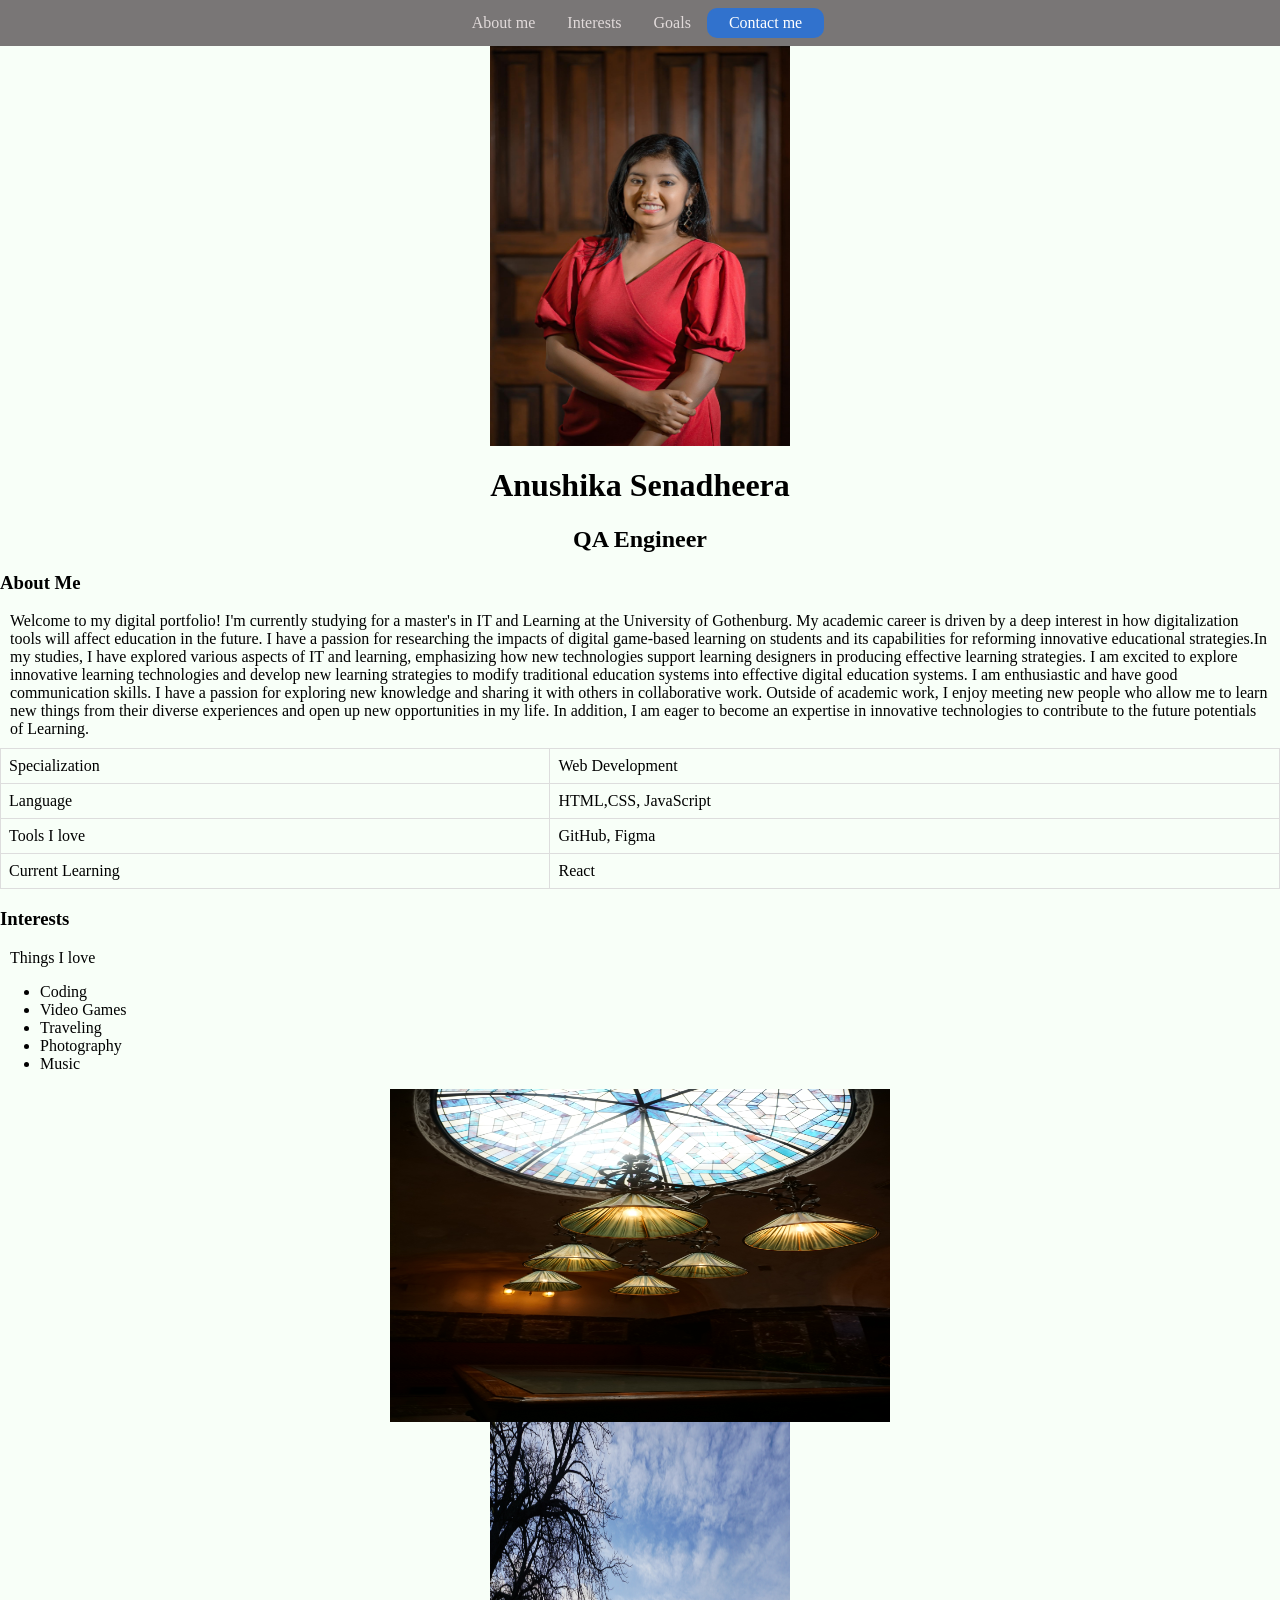
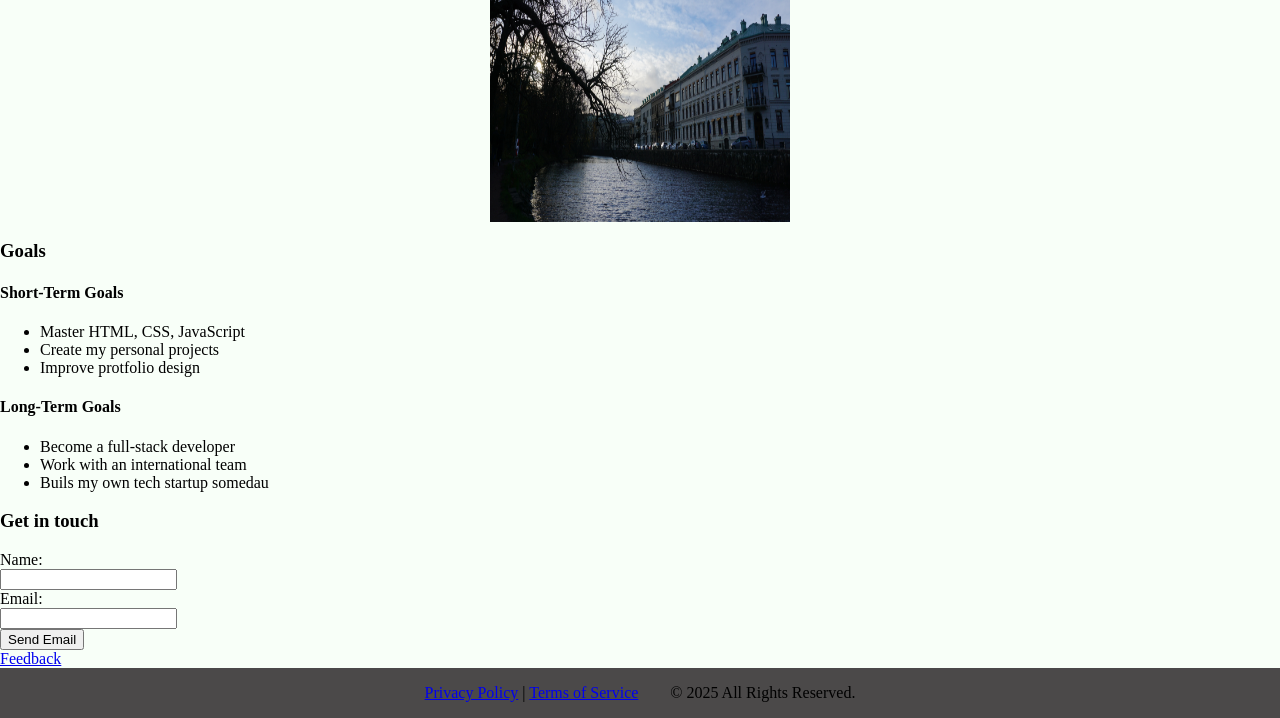
<file: index.html>
<!DOCTYPE html>
<html lang="en">
<head>
    <meta charset="UTF-8">
    <meta name="viewport" content="width=device-width, initial-scale=1.0">
    <title>Digital Portfolio</title>
    <link rel="stylesheet" href="styles.css">


</head>

<body>

<ul class="navbar">
  <li><a href="#aboutme">About me</a></li>
  <li><a href="#interest">Interests</a></li>
  <li><a href="#goals">Goals</a></li>
  <li><a class="contact-btn" target="_blank" href="https://www.linkedin.com/feed/">Contact me</a></li>
</ul>


<img src="assets/IMG_3081.JPG" alt="A portrait of me standing in a art gallery"width="300"
height="400">

<h1>Anushika Senadheera</h1>
<h2>QA Engineer</h2>
<h3 id="aboutme">About Me</h3>
<p> Welcome to my digital portfolio! I'm currently studying for a master's in IT and Learning at the University of Gothenburg. My academic career is driven by a deep interest in how digitalization tools will affect education in the future. I have a passion for researching the impacts of digital game-based learning on students and its capabilities for reforming innovative educational strategies.In my studies, I have explored various aspects of IT and learning, emphasizing how new technologies support learning designers in producing effective learning strategies. I am excited to explore innovative learning technologies and develop new learning strategies to modify traditional education systems into effective digital education systems. I am enthusiastic and have good communication skills. I have a passion for exploring new knowledge and sharing it with others in collaborative work. Outside of academic work, I enjoy meeting new people who allow me to learn new things from their diverse experiences and open up new opportunities in my life.  In addition, I am eager to become an expertise in innovative technologies to contribute to the future potentials of Learning.</p>

<table>
  <tr>
    <td>Specialization</td>
    <td>Web Development</td>
  </tr>
  <tr>
    <td>Language</td>
    <td>HTML,CSS, JavaScript</td>
  </tr>
  <tr>
    <td>Tools I love</td>
    <td>GitHub, Figma</td>
  </tr>
  <tr>
    <td>Current Learning</td>
    <td>React</td>
  </tr>
  
  </table>

<h3 id="interest">Interests</h3>
<p>Things I love</p>


<ul>
    <li>Coding</li>
    <li>Video Games</li>
    <li>Traveling</li>
    <li>Photography</li>
    <li>Music</li>
</ul>

<img src="assets/DSC02137.JPG" alt="Photography of interior design of old castle in Gothenburg" width="500" height="333">
<img src="assets/DSC02173.JPG" alt="Sunset photography of Gothenburg city" width="300"
height="400">


<h3 id="goals">Goals</h3>
<h4>Short-Term Goals</h4>
<ul>
    <li>Master HTML, CSS, JavaScript</li>
    <li>Create my personal projects</li>
    <li>Improve protfolio design</li>
</ul>
<h4>Long-Term Goals</h4>
<ul>
    <li>Become a full-stack developer</li>
    <li>Work with an international team</li>
    <li>Buils my own tech startup somedau</li>
</ul>


<h3>Get in touch</h3>
<form action="mailto:chathupani1996@gmail.com">
    <label for="name">Name:</label><br>
    <input type="text" id="name" name="name"><br>

    <label for="email">Email:</label><br>
    <input type="email" id="email" name="email"><br>

    <input type="submit" value="Send Email">
</form>   

<nav>
  
  <a href="feedback.html">Feedback</a>
</nav>
<footer>
    <div>
        <a href="#">Privacy Policy</a> | 
        <a href="#">Terms of Service</a>
    </div>
    <div>
        <span>© 2025 All Rights Reserved.</span>
    </div>

   


</footer>

</body>
</html>
</file>
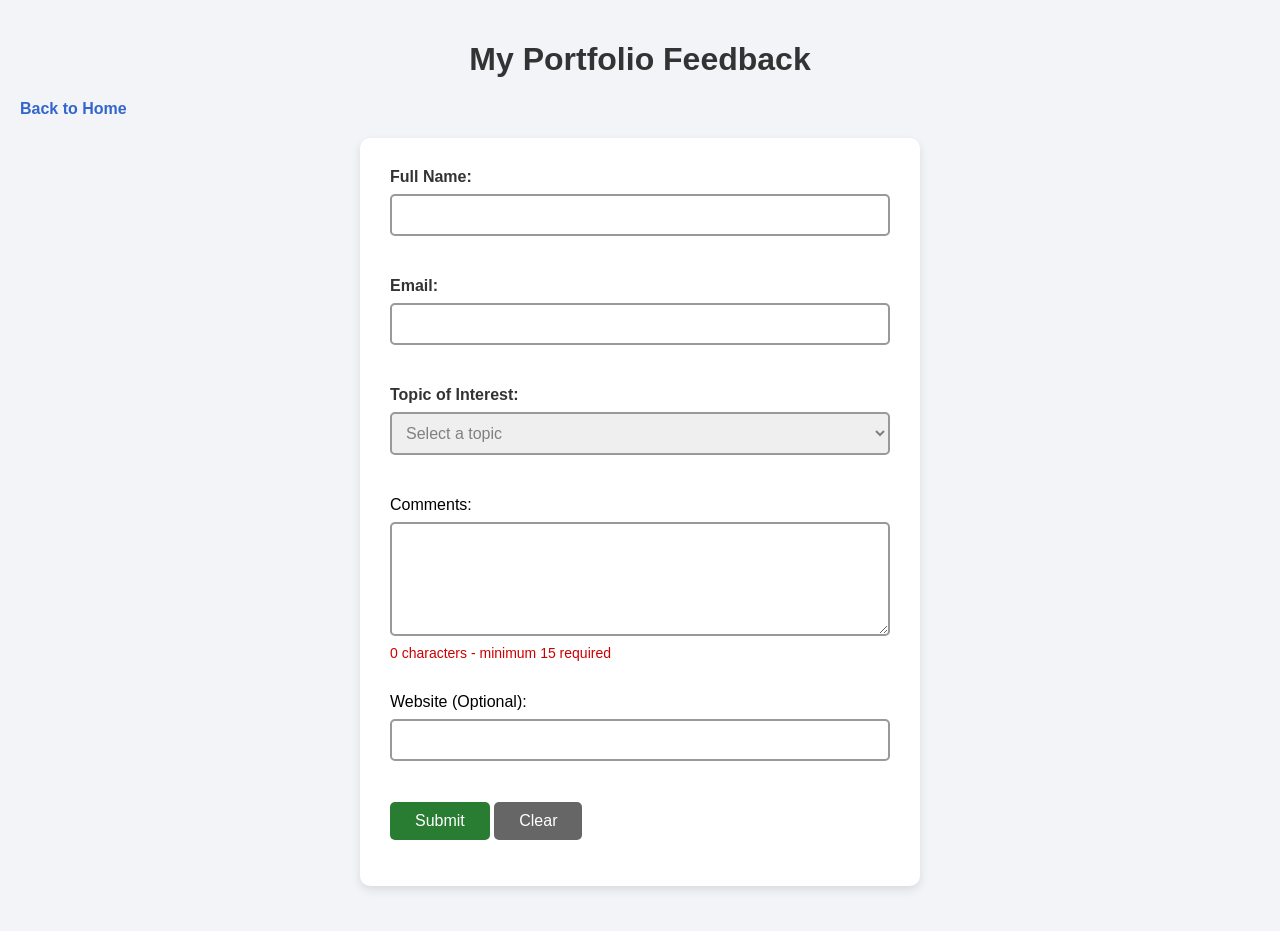
<file: feedback.html>
<!DOCTYPE html>
<html lang="en">
<head>
    <meta charset="UTF-8">
    <meta name="viewport" content="width=device-width, initial-scale=1.0">
    <title>My Portfolio Feedback</title>
    <link rel="stylesheet" href="feedback.css">
    <script src="feedback.js" defer></script>
</head>

<body>
    <h1>My Portfolio Feedback</h1>
    <a href="index.html">Back to Home</a>
    
    <form id="feedbackform" novalidate>

        <label for="fullname">Full Name: </label><br>
        <input type="text" id="fullname" name="fullname" 
        required minlength="2"
        aria-describedby="nameError">
        <small id="nameError" class="error-message"></small>
        <br><br>


        <label for="email">Email: </label><br>
        <input type="email" id="email" name="email" 
        required aria-describedby="emailError">
        <small id="emailError" class="error-message"></small>
        <br><br>


        <label for="topic">Topic of Interest: </label><br>
        <select id="topic" name="topic"
        required aria-describedby="topicError">

        <option value="">Select a topic</option>
        <option value="design">Website Design</option>
        <option value="projects">Projects</option>
        <option value="skills">Skills</option>
        <option value="other">other</option>
        </select>
        <small id="topicError" class="error-message"></small>
        <br><br>


        <lable for="comments">Comments:</lable><br>
        <textarea id="comments" name="comments" rows="5" 
        required minlength="15"
        aria-describedby="commentsError counter"></textarea>
        <small id="commentsError" class="error-message"></small>
        <p id="counter">0 characters - minimum 15 required </p>
        <br>


        <lable for="website">Website (Optional):</lable><br>
        <input type="url" id="website" name="website"
        aria-describedby="websiteError">
        <small id="websiteError" class="error-message"></small>
        <br><br>


        <button type="submit">Submit</button>
        <button type="reset">Clear</button>
        <p id="successMessage" role="status"></p>

    </form>

    
    
</body>
</html>
</file>
<file: styles.css>
body {
  margin: 0;
  padding: 0;
  background-color:rgb(248, 255, 248);
}

h1 {text-align: center;}
h2 {text-align: center;}
h3 {text-align: left;}

h2, p {
  margin: 10px;
}

ul.navbar {
  list-style-type: none;
  margin: 0;
  padding: 0;
  background-color: #797676;
  display: flex;
  justify-content: center;
}

ul.navbar li {
    display: flex;
    align-items: center;
}

ul.navbar li a {
  display: block;
  color: rgb(225, 218, 218);
  padding: 14px 16px;
  text-decoration: none;
}

ul.navbar li a:hover {
  background-color: #4b4949;
}

ul.navbar li .contact-btn:link, ul.navbar li .contact-btn:visited {
  
  background-color: rgb(49, 114, 205);
  color: white;
  border: 2px solid rgb(49, 114, 205);
  padding: 4px 20px;
  border-radius: 10px;
  text-align: center;
  text-decoration: none;
  display: inline-block;
}

ul.navbar li .contact-btn:hover,ul.navbar li .contact-btn:active {
  background-color: white;
  color: black;
}


img {
  display: block;
  margin: auto;
}

table {
  border-collapse: collapse;
  width: 100%;
}

td, th {
  border: 1px solid #dddddd;
  text-align: left;
  padding: 8px;
}

footer {
    display: flex;
    background-color: #4b4949;
    padding-top: 1rem;
    padding-bottom: 1rem;
    padding-left: 4rem;
    padding-right: 4rem;
    /* /* align-items: center; */
    align-self: center; 
    justify-content: center;
    gap: 2rem;
}
</file>
<file: feedback.css>
/*General page styling*/

body{
    font-family: Arial, Helvetica, sans-serif;
    background-color: #f2f4f8;
    margin: 0;
    padding: 20px;
}

/*Main heading*/

h1{
    text-align: center;
    color: #333333;
}

/*Form labels*/

form {
max-width: 500px;
margin: 20px auto;
padding: 30px;
background-color: white;
border-radius: 10px;
box-shadow: 0 4px 10px rgba(0,0,0,0.1)
}

label{
    font-weight: bold;
    color: #333333;
}

/*input fields, dropdown and comments*/

input,select,textarea{
    width: 100%;
    padding: 10px;
    margin-top: 8px;
    border: 2px solid #999999;
    border-radius: 5px;
    box-sizing: border-box;
    font-size: 16px;
    transition: border-color 0.3s;
}

select:invalid{
    color: gray;
}
select option{
    color: black;
}


/*input focus effect*/

input:focus, select:focus, textarea:focus{
    border-color: #f2f4f8;
    outline: 2px #3366cc;
    outline-offset: 2px;
}


/*Error state*/
.error{
    border-color: #cc0000;
}


/*Valid state*/
.valid{
    border-color: #008000;
}
 

/*Error message*/
.error-message{
    display: block;
    color: #cc0000;
    font-size: 14px;
    margin-top: 5px;
}




/*Comment box*/
textarea{
    resize: vertical;
}


/*Character counter*/
#counter{
    font-size: 14px;
    color: #cc0000;
    margin-top: 5px;
}

#counter.enough {
    color: #080000;
}


/*Success message*/
#successMessage{
    color: #008000;
    font-weight: bold;
    text-align: center;
}




/*General button styling*/
button{
    padding: 10px 25px;
    border: black;
    border-radius: 5px;
    font-size: 16px;
    cursor: pointer;
    transition: background-color 0.3s;
}


/*Submit button*/

button[type="submit"] {
    background-color:#287d32;
    color:white;
}

button[type="submit"]:hover{
    background-color: #1b5e20;
}


/*Clear button*/

button[type="reset"] {
    background-color: #666666;
    color: white;
}

button[type="reset"]:hover{
    background-color:#444444;
}


/*Keyboard focus for button and link*/
button:focus-visible, a:focus-visible{
    outline:2px solid #3366cc;
    outline-offset: 3px;
}



/*Back to home link*/

a{
    color: #3366cc;
    text-decoration: none;
    font-weight: bold;
}

/*link hover effect*/
a:hover{
    text-decoration: underline;

}


/*Responsive design for mobile devices*/

@media screen and (max-width:600) {
    body{
        padding: 10px;
    }
    h1{
        font-size: 24px;
    }
    form{
        padding: 15px;
    }
    button{width: 100%;
    margin-top: 10px;
}
}
</file>
